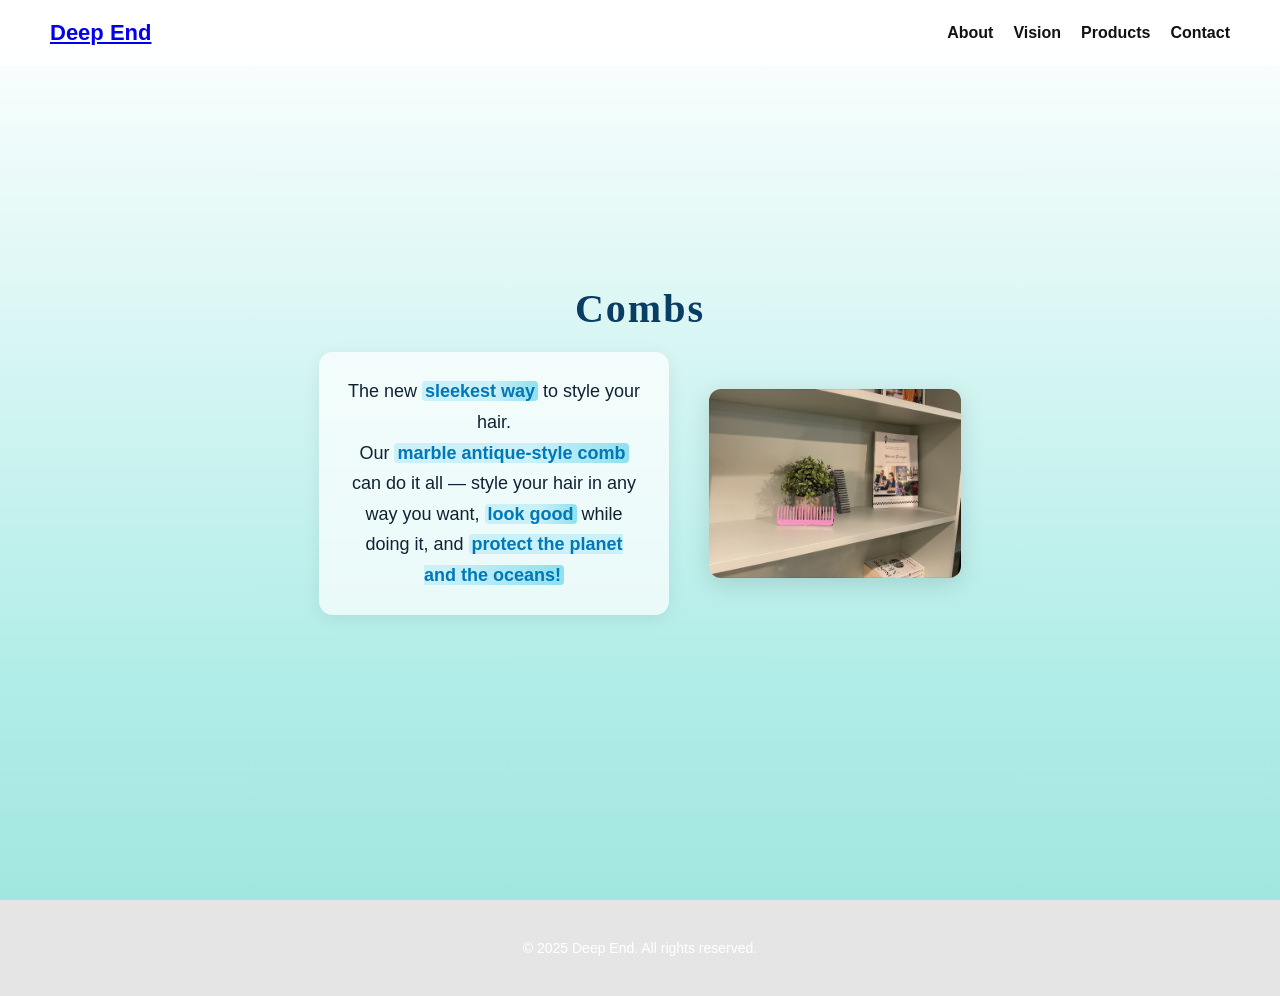
<file: soap-dishes.html>
<!DOCTYPE html>
<html lang="en">
<head>
  <meta charset="UTF-8" />
  <meta name="viewport" content="width=device-width, initial-scale=1.0"/>
  <title>Combs | Deep End</title>
  <link rel="stylesheet" href="style.css" />
</head>
<body>

<header class="nav">
  <div class="logo"><a href="index.html">Deep End</a></div>
  <nav>
    <ul>
      <li><a href="index.html#about">About</a></li>
      <li><a href="index.html#vision">Vision</a></li>
      <li><a href="index.html#products">Products</a></li>
      <li><a href="index.html#contact">Contact</a></li>
    </ul>
  </nav>
</header>

<section class="section combs-section">
  <h2>Combs</h2>
  <div class="combs-content">
    <div class="combs-text">
      <p>
        The new <span class="highlight">sleekest way</span> to style your hair.<br>
        Our <span class="highlight">marble antique-style comb</span> can do it all —
        style your hair in any way you want, <span class="highlight">look good</span> while doing it,
        and <span class="highlight">protect the planet and the oceans!</span>
      </p>
    </div>
    <img src="Comb.jpeg" alt="Combs" class="comb-image">
  </div>
</section>

<footer class="footer">
  <p>&copy; 2025 Deep End. All rights reserved.</p>
</footer>

</body>
</html>
</file>
<file: style.css>
:root {
  --scroll: 0%;
}

* {
  margin: 0;
  padding: 0;
  box-sizing: border-box;
}

body {
  font-family: 'Arial', sans-serif;
  color: #111;
  position: relative;
  min-height: 100vh;
  overflow-x: hidden;
  transition: color 0.5s ease;
}

/* Background gradient */
body::before {
  content: "";
  position: fixed;
  top: 0;
  left: 0;
  z-index: -1;
  width: 100%;
  height: 100%;
  background: linear-gradient(
    to bottom,
    #ffffff 0%,
    #b1ede8 15%,
    #73d5c4 35%,
    #38b0b2 55%,
    #0974a4 75%,
    #002b4f 100%
  );
  background-size: 100% 500%;
  background-position: 0 var(--scroll);
  transition: background-position 0.1s ease-out;
}

/* Navbar */
.nav {
  position: fixed;
  top: 0;
  width: 100%;
  padding: 20px 50px;
  background: rgba(255,255,255,0.85);
  display: flex;
  justify-content: space-between;
  align-items: center;
  z-index: 1000;
  backdrop-filter: blur(10px);
}

.nav .logo {
  font-weight: bold;
  font-size: 22px;
}

.nav ul {
  display: flex;
  gap: 20px;
  list-style: none;
}

.nav ul li a {
  text-decoration: none;
  color: #111;
  font-weight: 600;
}

/* Hero */
.hero {
  height: 100vh;
  display: flex;
  justify-content: center;
  align-items: center;
  flex-direction: column;
  text-align: center;
  color: white;
  background: url('https://source.unsplash.com/1600x900/?ocean,deep') center/cover no-repeat;
  text-shadow: 1px 1px 10px rgba(0, 0, 0, 0.4);
}

.hero h1 {
  font-size: 50px;
  opacity: 0;
  transform: translateY(30px);
}

.hero p {
  font-size: 20px;
  margin-top: 10px;
  opacity: 0;
}

.btn {
  margin-top: 20px;
  padding: 12px 30px;
  background: white;
  color: #002b4f;
  border: none;
  border-radius: 5px;
  text-decoration: none;
  font-weight: bold;
  font-size: 16px;
  cursor: pointer;
  opacity: 0;
  transform: translateY(30px);
  transition: all 0.3s ease;
  box-shadow: 0 3px 10px rgba(0, 0, 0, 0.1);
}

.btn:hover {
  background: #002b4f;
  color: white;
  transform: scale(1.05);
  box-shadow: 0 6px 16px rgba(0, 0, 0, 0.2);
}

/* Sections */
.section {
  padding: 120px 20px;
  min-height: 100vh;
  display: flex;
  flex-direction: column;
  justify-content: center;
  align-items: center;
  transition: color 0.4s ease;
}

.section h2 {
  font-size: 36px;
  margin-bottom: 20px;
}

.section p {
  font-size: 18px;
  max-width: 700px;
  text-align: center;
}

/* Tabs */
.product-tabs {
  display: flex;
  justify-content: center;
  flex-wrap: wrap;
  gap: 20px;
  margin-top: 30px;
}

.tab {
  background: rgba(255, 255, 255, 0.2);
  padding: 15px 25px;
  border-radius: 8px;
  font-weight: bold;
  cursor: pointer;
  transition: all 0.3s ease;
  border: 2px solid rgba(255, 255, 255, 0.3);
  backdrop-filter: blur(6px);
}

.tab:hover {
  background: rgba(255, 255, 255, 0.4);
  transform: scale(1.05);
}

/* Services */
.service-grid {
  display: flex;
  justify-content: center;
  gap: 20px;
  flex-wrap: wrap;
  margin-top: 20px;
}

.service-item {
  background: rgba(255,255,255,0.2);
  padding: 20px;
  border-radius: 10px;
  width: 200px;
  transition: all 0.3s ease;
  font-weight: bold;
}

.service-item:hover {
  transform: translateY(-5px);
  background: rgba(255,255,255,0.4);
}

/* Footer */
.footer {
  text-align: center;
  padding: 40px;
  font-size: 14px;
  background: rgba(0, 0, 0, 0.1);
  color: #fff;
}

/* Ocean bottom shape */
.ocean-bottom {
  position: relative;
  width: 100%;
  height: 200px;
  overflow: visible;
  background: #001b42;
  z-index: 10;
}

.ocean-bottom svg {
  display: block;
  width: 100%;
  height: 100%;
  position: relative;
  z-index: 1;
}

/* Floating plastic */
.plastic-wrapper {
  position: fixed;
  top: 0;
  left: 0;
  pointer-events: none;
  z-index: 20;
  width: 100%;
  height: 100%;
}

.plastic {
  position: absolute;
  opacity: 0.85;
  animation: floatDown linear infinite;
  mix-blend-mode: normal;
}

.bag {
  width: 30px;
  height: 40px;
  background: rgba(255, 255, 255, 0.6);
  border-radius: 20% 20% 10% 10%;
}

.bottle {
  width: 15px;
  height: 50px;
  background: rgba(255, 255, 255, 0.7);
  border-radius: 5px;
}

.wrapper {
  width: 35px;
  height: 20px;
  background: rgba(255, 255, 255, 0.5);
  border-radius: 4px;
}

.cup {
  width: 25px;
  height: 30px;
  background: rgba(255, 255, 255, 0.65);
  border-radius: 0 0 10px 10px;
}

@keyframes floatDown {
  0% { transform: translateY(-10vh); }
  100% { transform: translateY(110vh); }
}

/* Trash buildup on seabed */
#trash-container {
  position: absolute;
  bottom: 0;
  width: 100%;
  height: 100px;
  pointer-events: none;
  overflow: visible;
  z-index: 10;
}

.trash-piece {
  position: absolute;
  bottom: 0;
  transform: rotate(0deg);
  opacity: 0.9;
}

/* Optional: Remove visited/purple styles */
.tab:visited {
  color: #111;
}

.tab:hover {
  color: white; /* or any color you want */
  background: rgba(255, 255, 255, 0.4);
  transform: scale(1.05);
}

/* Add near the end of your CSS file */

@import url('https://fonts.googleapis.com/css2?family=Montserrat:wght@700&family=Pacifico&display=swap');

.combs-section h2 {
  font-family: 'Pacifico', cursive;
  font-size: 2.5rem;
  color: #0a3d62;
  margin-bottom: 20px;
  letter-spacing: 2px;
}

.combs-content {
  display: flex;
  align-items: center;
  justify-content: center;
  gap: 40px;
  flex-wrap: wrap;
}

.combs-text {
  font-family: 'Montserrat', sans-serif;
  font-size: 1.2rem;
  color: #123;
  max-width: 350px;
  background: rgba(255,255,255,0.7);
  padding: 24px 28px;
  border-radius: 14px;
  box-shadow: 0 4px 18px rgba(0,0,0,0.07);
  line-height: 1.7;
}

.combs-text .highlight {
  color: #0077b6;
  font-weight: bold;
  background: linear-gradient(90deg, #caf0f8 60%, #90e0ef 100%);
  border-radius: 4px;
  padding: 0 3px;
}

.comb-image {
  width: 252px;           /* 180px * 1.4 = 252px */
  max-width: 56vw;        /* 40vw * 1.4 = 56vw */
  border-radius: 12px;
  box-shadow: 0 6px 24px rgba(0,0,0,0.13);
  margin-top: 0;
}

@media (max-width: 700px) {
  .combs-content {
    flex-direction: column;
    gap: 20px;
  }
  .comb-image {
    width: 98vw;          /* 70vw * 1.4 = 98vw */
    max-width: 350px;     /* 250px * 1.4 = 350px */
  }
}

/* Sunglasses, Plantpots, Rings sections styles */
.sunglasses-section h2,
.plantpot-section h2,
.rings-section h2 {
  font-family: 'Pacifico', cursive;
  font-size: 2.5rem;
  color: #0a3d62;
  margin-bottom: 20px;
  letter-spacing: 2px;
}

.sunglasses-content,
.plantpot-content,
.rings-content {
  display: flex;
  align-items: center;
  justify-content: center;
  gap: 40px;
  flex-wrap: wrap;
}

.sunglasses-text,
.plantpot-text,
.rings-text {
  font-family: 'Montserrat', sans-serif;
  font-size: 1.2rem;
  color: #123;
  max-width: 350px;
  background: rgba(255,255,255,0.7);
  padding: 24px 28px;
  border-radius: 14px;
  box-shadow: 0 4px 18px rgba(0,0,0,0.07);
  line-height: 1.7;
}

.sunglasses-text .highlight,
.plantpot-text .highlight,
.rings-text .highlight {
  color: #0077b6;
  font-weight: bold;
  background: linear-gradient(90deg, #caf0f8 60%, #90e0ef 100%);
  border-radius: 4px;
  padding: 0 3px;
}

.sunglasses-image,
.plantpot-image,
.rings-image {
  width: 252px;           /* 180px * 1.4 = 252px */
  max-width: 56vw;        /* 40vw * 1.4 = 56vw */
  border-radius: 12px;
  box-shadow: 0 6px 24px rgba(0,0,0,0.13);
  margin-top: 0;
}

@media (max-width: 700px) {
  .sunglasses-content,
  .plantpot-content,
  .rings-content {
    flex-direction: column;
    gap: 20px;
  }
  .sunglasses-image,
  .plantpot-image,
  .rings-image {
    width: 98vw;          /* 70vw * 1.4 = 98vw */
    max-width: 350px;     /* 250px * 1.4 = 350px */
  }
}

/* Carabinas section styles */
.carabina-section h2 {
  font-family: 'Pacifico', cursive;
  font-size: 2.5rem;
  color: #0a3d62;
  margin-bottom: 20px;
  letter-spacing: 2px;
}

.carabina-content {
  display: flex;
  align-items: center;
  justify-content: center;
  gap: 40px;
  flex-wrap: wrap;
}

.carabina-text {
  font-family: 'Montserrat', sans-serif;
  font-size: 1.2rem;
  color: #123;
  max-width: 350px;
  background: rgba(255,255,255,0.7);
  padding: 24px 28px;
  border-radius: 14px;
  box-shadow: 0 4px 18px rgba(0,0,0,0.07);
  line-height: 1.7;
}

.carabina-text .highlight {
  color: #0077b6;
  font-weight: bold;
  background: linear-gradient(90deg, #caf0f8 60%, #90e0ef 100%);
  border-radius: 4px;
  padding: 0 3px;
}

.carabina-image {
  width: 252px;           /* 180px * 1.4 = 252px */
  max-width: 56vw;        /* 40vw * 1.4 = 56vw */
  border-radius: 12px;
  box-shadow: 0 6px 24px rgba(0,0,0,0.13);
  margin-top: 0;
}

@media (max-width: 700px) {
  .carabina-content {
    flex-direction: column;
    gap: 20px;
  }
  .carabina-image {
    width: 98vw;          /* 70vw * 1.4 = 98vw */
    max-width: 350px;     /* 250px * 1.4 = 350px */
  }
}

/* Add near the end of your CSS file */

.product-float-in {
  opacity: 1 !important;
  transform: translateY(0) !important;
  transition: opacity 0.7s cubic-bezier(.4,2,.6,1), transform 0.7s cubic-bezier(.4,2,.6,1);
}

.product-float {
  opacity: 0;
  transform: translateY(60px);
  transition: opacity 0.7s cubic-bezier(.4,2,.6,1), transform 0.7s cubic-bezier(.4,2,.6,1);
}
</file>
